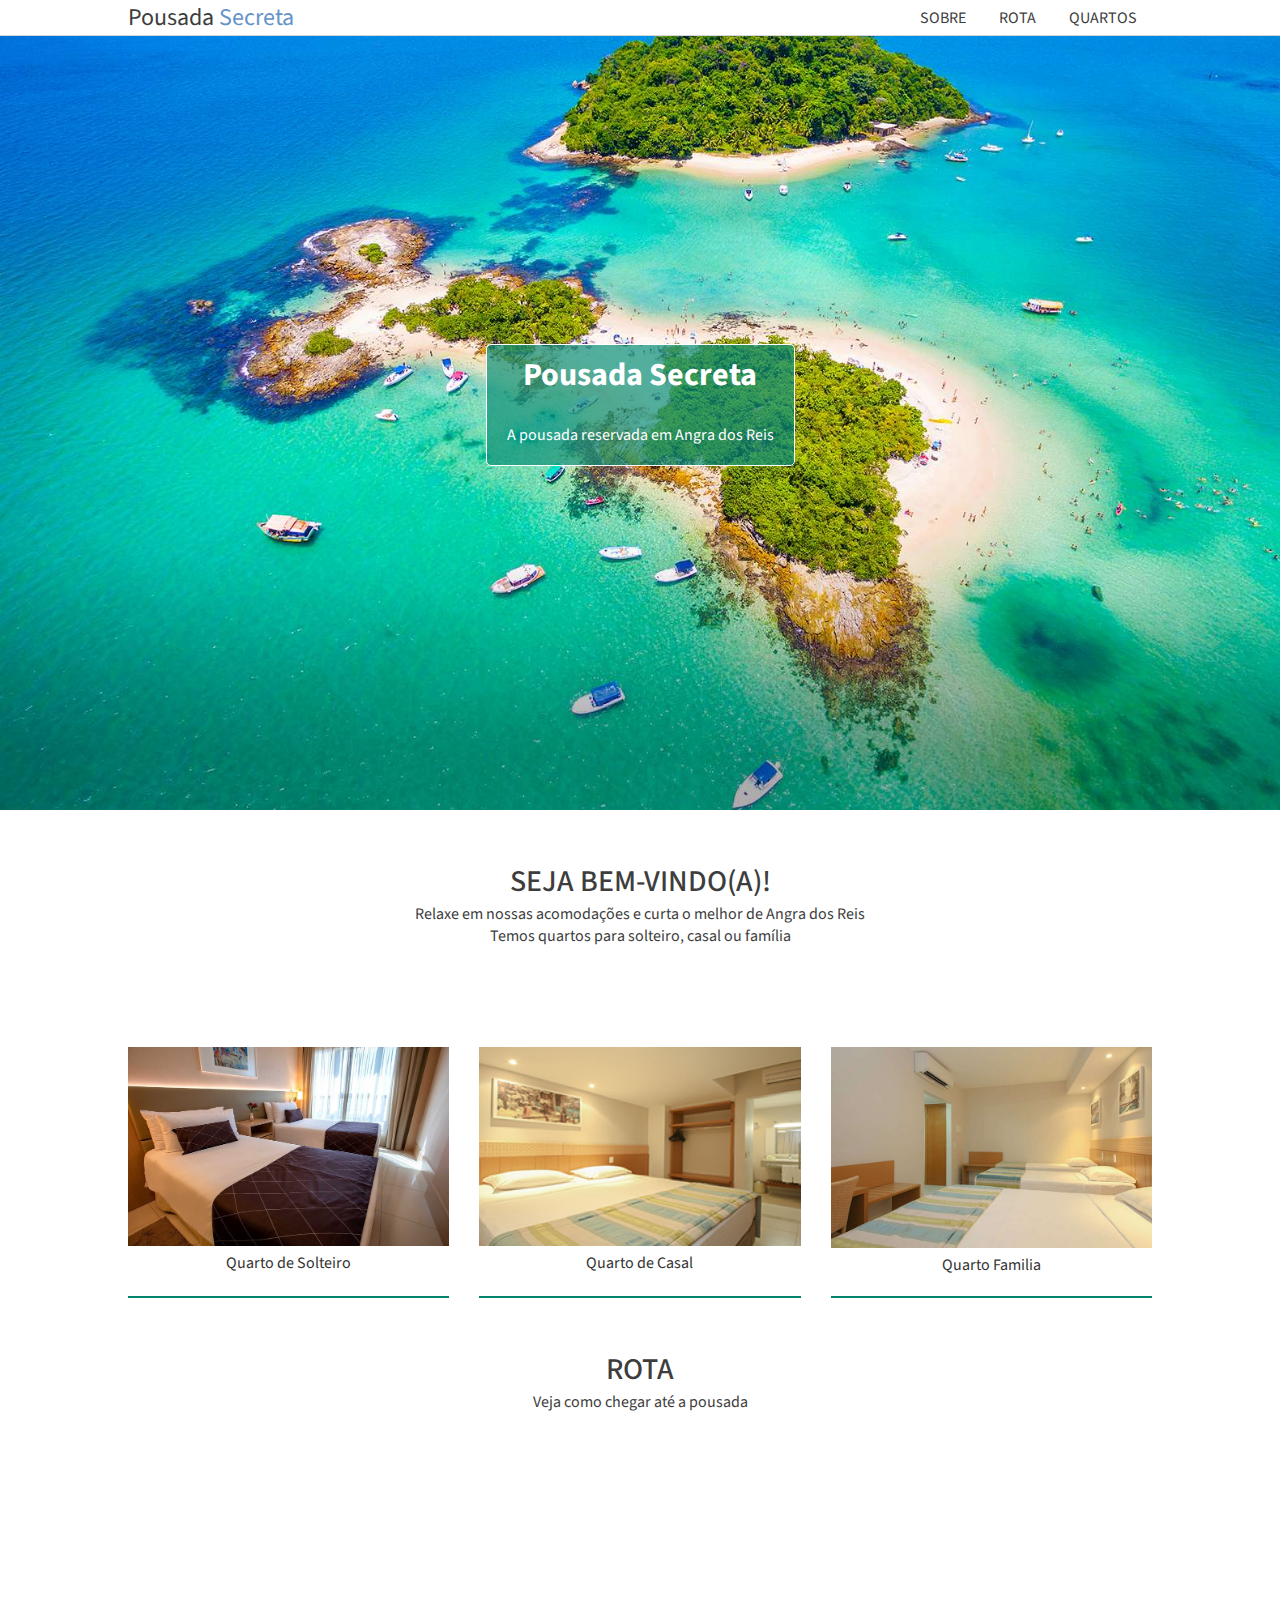
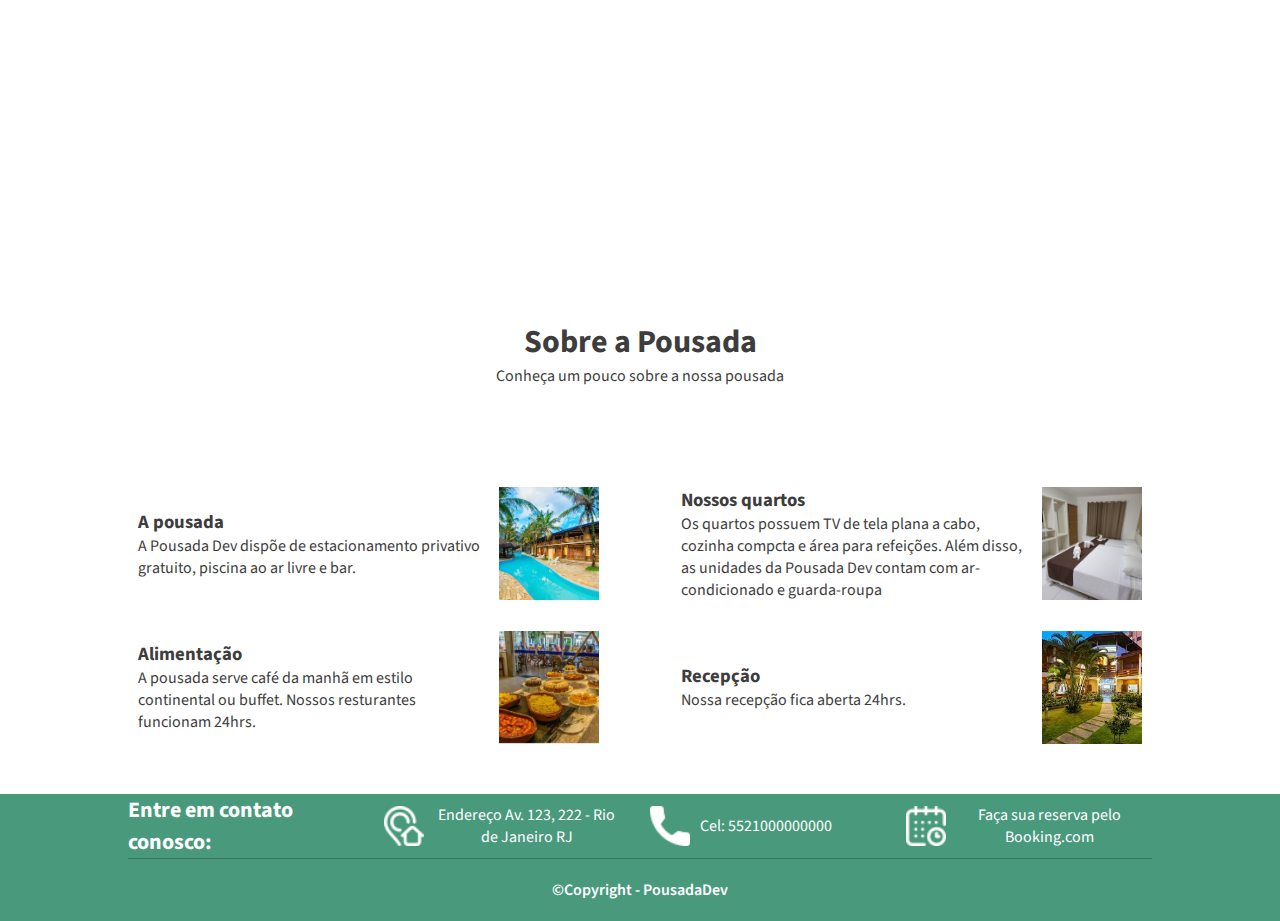
<file: index.html>
<!DOCTYPE html>
<html lang="pt-br">
<head>
    <meta charset="UTF-8">
    <meta name="viewport" content="width=device-width, initial-scale=1.0">
    <title>Pousada Secreta</title>
    <link rel="stylesheet" href="CSS/style.css">
    <link rel="stylesheet" href="https://fonts.googleapis.com/css2?family=Source+Sans+Pro:ital,wght@0,200;0,300;0,400;0,600;0,700;0,900;1,200;1,300;1,400;1,600;1,700;1,900&display=swap">
</head>
<body>
    <!--Topo-->
    <div class="topo">
        <div class="secao-tamanho-maximo container">
         <a href="index.html" class="link-logotipo">Pousada <span>Secreta</span></a>
            <div>
                <a class="link-topo" href="#sobre">SOBRE</a>
                <a class="link-topo" href="#rota">ROTA</a>
                <a class="link-topo" href="quartos.html">QUARTOS</a>
            </div>
        </div>
    </div>
    <!--End Topo-->
    <!--Conteudo-->
    <!--Destaque-->
    <div class="secao-conteudo">
        <div class="titulo-site">
            <div class="titulo-site-descricao">
                <h1>Pousada Secreta</h1>
                <p>A pousada reservada em Angra dos Reis</p>
            </div>
        </div>
    <!--End Destaque-->
    <!--Boa Vindas-->
        <div class="secao-tamanho-maximo secao-container">
            <h2>Seja bem-vindo(a)!</h2>
            <p>Relaxe em nossas acomodações e curta o melhor de Angra dos Reis</p>
            <p>Temos quartos para solteiro, casal ou família</p>            
        </div>
        <div class="quartos secao-tamanho-maximo">
            <div class="quarto">                
                <img src="assets/quarto-solteiro1.jpg" alt="quarto-solteiro1">                
                <a href="quartos.html#solteiro">
                <p>Quarto de Solteiro</p>
                </a>
            </div>
            <div class="quarto">                
                <img src="assets/quarto-casal1.jpg" alt="quarto-casal1">                
                <a href="quartos.html#casal">
                <p>Quarto de Casal</p>
                </a>
            </div>
            <div class="quarto">                
                <img src="assets/quarto-familia1.jpg" alt="quarto-familia1">            
                <a href="quartos.html#familia">
                <p>Quarto Familia</p>
                </a>
            </div>
        </div>
        <div id="rota" class="secao-tamanho-maximo secao-bem-vindo secao-container">
            <h2>Rota</h2>
            <p>Veja como chegar até a pousada</p>
        </div>
        <div class="container-rota">
            <iframe src="https://www.google.com/maps/embed?pb=!1m18!1m12!1m3!1d7522545.515936249!2d-52.592706724999964!3d-22.982690599999984!2m3!1f0!2f0!3f0!3m2!1i1024!2i768!4f13.1!3m3!1m2!1s0x9bda2c2293fa63%3A0x539cb07246f0e38d!2sVia%20Parque%20Shopping!5e0!3m2!1spt-BR!2sbr!4v1688182349654!5m2!1spt-BR!2sbr" width="100%" height="350" style="border:0;" allowfullscreen="" loading="lazy" referrerpolicy="no-referrer-when-downgrade"></iframe>
        </div>
        
        <div id="sobre" class="secao-tamanho-maximo secao-container container-descricao">
            <h1>Sobre a Pousada</h1>
            <p>Conheça um pouco sobre a nossa pousada</p>
        </div>
        <div class="secao-tamanho-maximo descricoes">
            <div class="descricao">
                <div class="descricao-conteudo">
                    <h3>A pousada</h3>
                    <p>A Pousada Dev dispõe de estacionamento privativo gratuito, piscina ao ar livre e bar.</p>
                </div>
                <img class="descricao-img" src="assets/img1.jpg" alt="piscina">             
            </div>
            <div class="descricao">
                <div class="descricao-conteudo">
                    <h3>Nossos quartos</h3>
                    <p>Os quartos possuem TV de tela plana a cabo, cozinha compcta e área para refeições. Além disso, as unidades da Pousada Dev contam com ar-condicionado e guarda-roupa</p>
                </div>                
                    <img class="descricao-img" src="assets/img2.jpg" alt="quartos">                
            </div>
            <div class="descricao">
                <div class="descricao-conteudo">
                    <h3>Alimentação</h3>
                    <p>A pousada serve café da manhã em estilo continental ou buffet. Nossos resturantes funcionam 24hrs.</p>
                </div>                
                    <img class="descricao-img" src="assets/img3.jpg" alt="resturantes">                
            </div>
            <div class="descricao">
                <div class="descricao-conteudo">                
                    <h3>Recepção</h3>
                    <p>Nossa recepção fica aberta 24hrs.</p>
                </div>                
                <img class="descricao-img" src="assets/img5.jpg" alt="recepção">                
            </div>
        </div>
    </div>
    <!--End Conteudo-->
    <!--Rodapé-->
    <div class="rodape">
        <div class="secao-tamanho-maximo rodape-container">
            <div class="rodape-info">
                <h4>Entre em contato conosco:</h4>
            </div>            
                <a class="rodape-info rodape-link" href="https://goo.gl/maps/KxP4aZWSa54aW2VGA" target="_blank">
                <img class="rodape-icone" src="assets/icone/endereco.png" alt="icone endereço" title="icone Endereço">
                <p>Endereço Av. 123, 222 - Rio de Janeiro RJ</p>
                </a>
            <div class="rodape-info">
                <img class="rodape-icone" src="assets/icone/telefone.png" alt="icone telefone" title="Icone telefone">
                <p>Cel: 5521000000000</p>
            </div>

                <a class="rodape-info rodape-link" href="https://www.booking.com/searchresults.pt-br.html?aid=375635;label=msn-wLZ0m4wRNI00wFHQAaaO3w-79920787059858%3Atikwd-79920803013016%3Aaud-808219487%3Aloc-20%3Aneo%3Amte%3Adec%3Aqsbooking;sid=9ca5cbe6c9db71b34b98c0738ea780f4;dest_id=-666610;dest_type=city&" target="_blank">
                    <img class="rodape-icone" src="assets/icone/calendario.png" alt="icone calendário" title="Icone de calendário">
                    <p>Faça sua reserva pelo Booking.com</p>
                </a>                        
                <div class="rodape-copyright">
                    <p>&copy;Copyright - PousadaDev</p>
                </div>
        </div>
    </div>    
</body>
</html>
</file>
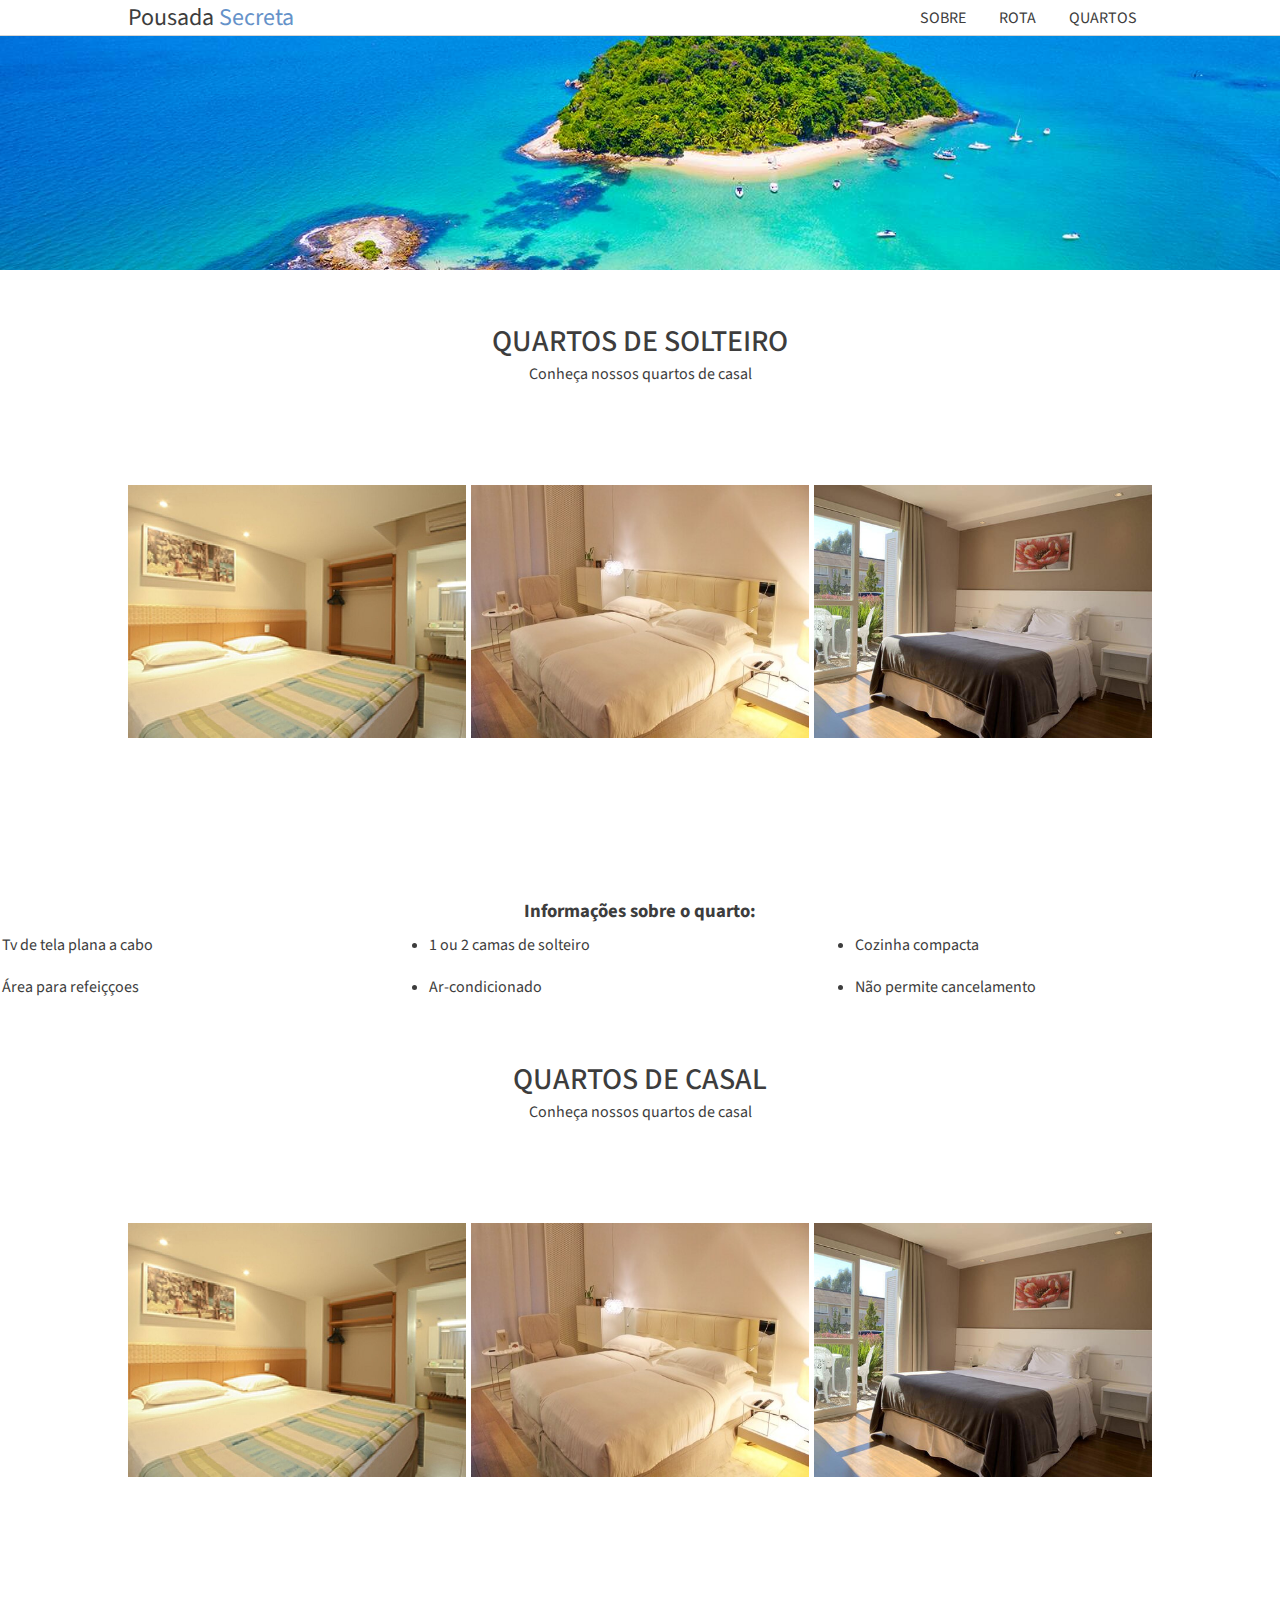
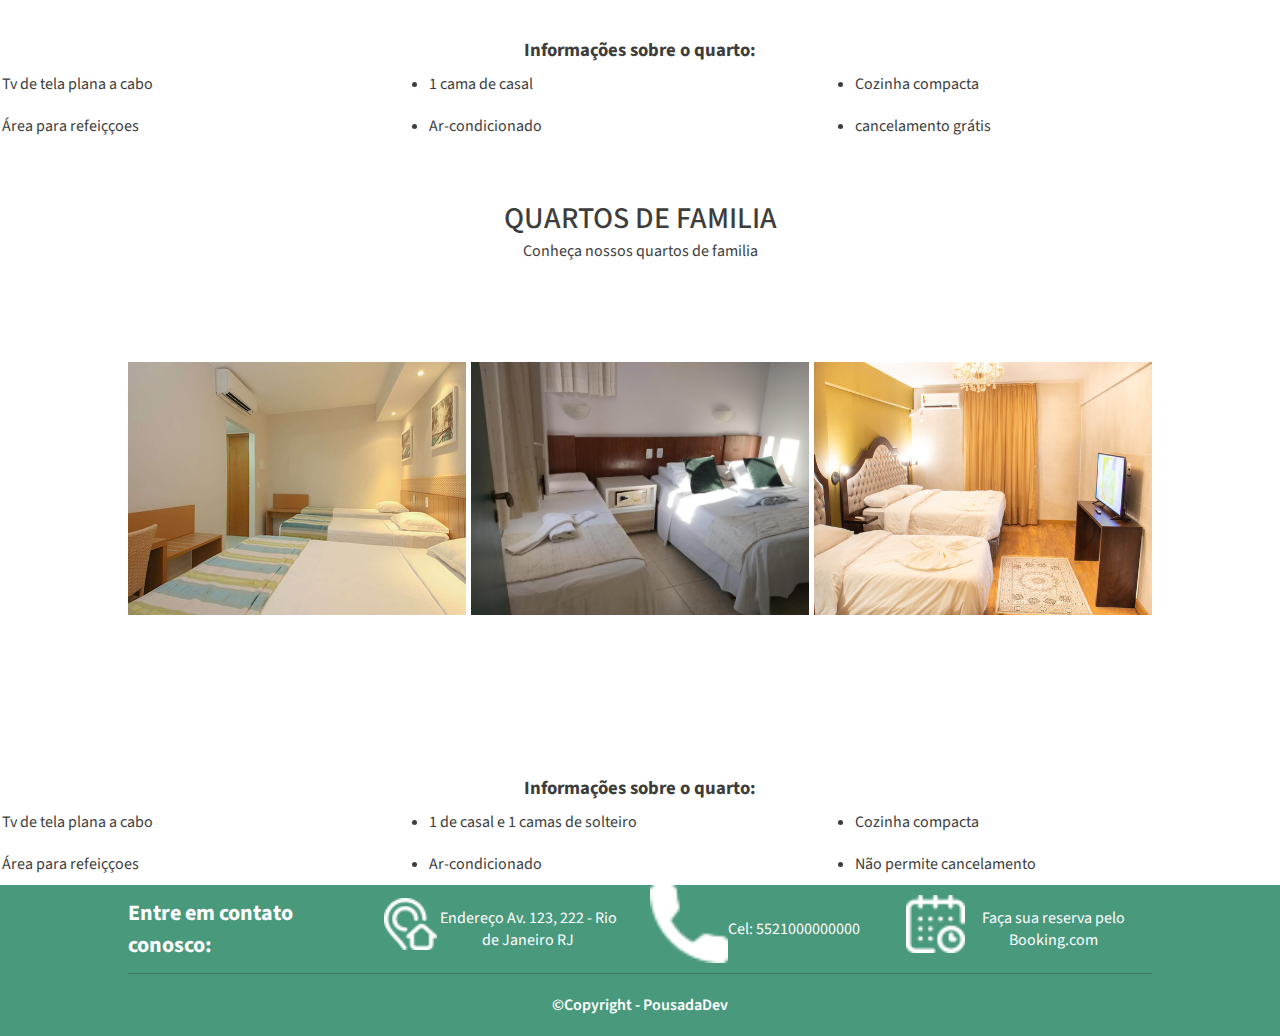
<file: quartos.html>
<!DOCTYPE html>
<html lang="en">
<head>
    <meta charset="UTF-8">
    <meta name="viewport" content="width=device-width, initial-scale=1.0">
    <title>Quartos - Pousada Secreta</title>

    <link rel="stylesheet" href="CSS/style.css">
    <link rel="stylesheet" href="CSS/estilo-quartos.css">
    <link rel="stylesheet" href="https://fonts.googleapis.com/css2?family=Source+Sans+Pro:ital,wght@0,200;0,300;0,400;0,600;0,700;0,900;1,200;1,300;1,400;1,600;1,700;1,900&display=swap">
</head>
<body>
   <!--Topo-->
   <div class="topo">
        <div class="secao-tamanho-maximo container">
            <a href="index.html" class="link-logotipo">Pousada <span>Secreta</span></a>
            <div>
                <a class="link-topo" href="index.html#sobre">SOBRE</a>
                <a class="link-topo" href="index.html#rota">ROTA</a>
                <a class="link-topo" href="#quartos">QUARTOS</a>
            </div>
        </div>
    </div>
<!--End Topo-->
<!--Conteudo-->
<div class="secao-conteudo">
    <div class="titulo-site destaque">
        
    </div>

    <div id="solteiro" class="secao-tamanho-maximo secao-container">
        <h2>QUARTOS DE SOLTEIRO</h2>
        <p>Conheça nossos quartos de casal</p>
    </div>

    <div class="quartos secao-tamanho-maximo quartos-galeria">
        <img class="quartos-img" src="assets/quarto-casal1.jpg" alt="cama casal">
        <img class="quartos-img" src="assets/quarto-casal2.jpg" alt="cama casal">
        <img class="quartos-img" src="assets/quarto-casal3.jpg" alt="cama casal">        
    </div>

    <div class="secao-tamanho-maximo secao-container"></div>
        <h3>Informações sobre o quarto:</h3>
        <ul class="lista-informacoes">
            <li>Tv de tela plana a cabo</li>
            <li>1 ou 2 camas de solteiro</li>
            <li>Cozinha compacta</li>
            <li>Área para refeiççoes</li>
            <li>Ar-condicionado</li>
            <li>Não permite cancelamento</li>
        </ul>
    </div>
    <div id="casal" class="secao-tamanho-maximo secao-container">
        <h2>QUARTOS DE CASAL</h2>
        <p>Conheça nossos quartos de casal</p>
    </div>
    <div class="quartos secao-tamanho-maximo quartos-galeria">
        <img class="quartos-img" src="assets/quarto-casal1.jpg" alt="cama casal">
        <img class="quartos-img" src="assets/quarto-casal2.jpg" alt="cama casal">
        <img class="quartos-img" src="assets/quarto-casal3.jpg" alt="cama casal">
    </div>

    <div class="secao-tamanho-maximo secao-container"></div>
        <h3>Informações sobre o quarto:</h3>
        <ul class="lista-informacoes">
            <li>Tv de tela plana a cabo</li>
            <li>1 cama de casal</li>
            <li>Cozinha compacta</li>
            <li>Área para refeiççoes</li>
            <li>Ar-condicionado</li>
            <li>cancelamento grátis</li>
        </ul>
    </div>
    <div id="familia" class="secao-tamanho-maximo secao-container">
        <h2>QUARTOS DE FAMILIA</h2>
        <p>Conheça nossos quartos de familia</p>
    </div>

    <div class="quartos secao-tamanho-maximo quartos-galeria">        
        <img class="quartos-img" src="assets/quarto-familia1.jpg" alt="cama familia">
        <img class="quartos-img" src="assets/quarto-familia2.jpg" alt="cama familia">
        <img class="quartos-img" src="assets/quarto-familia3.jpg" alt="cama familia">        
    </div>

    <div class="secao-tamanho-maximo secao-container"></div>
        <h3>Informações sobre o quarto:</h3>
        <ul class="lista-informacoes">
            <li>Tv de tela plana a cabo</li>
            <li>1 de casal e 1 camas de solteiro</li>
            <li>Cozinha compacta</li>
            <li>Área para refeiççoes</li>
            <li>Ar-condicionado</li>
            <li>Não permite cancelamento</li>
        </ul>
    </div>
</div>
<!--End Conteudo-->
 <!--Rodapé-->
 <div class="rodape">
    <div class="secao-tamanho-maximo rodape-container">
        <div class="rodape-info">
            <h4>Entre em contato conosco:</h4>
        </div>            
            <a class="rodape-info rodape-link" href="https://goo.gl/maps/KxP4aZWSa54aW2VGA" target="_blank">
            <img class="quartos-img" class="rodape-icone" src="assets/icone/endereco.png" alt="icone endereço" title="icone Endereço">
            <p>Endereço Av. 123, 222 - Rio de Janeiro RJ</p>
            </a>
        <div class="rodape-info">
            <img class="quartos-img" class="rodape-icone" src="assets/icone/telefone.png" alt="icone telefone" title="Icone telefone">
            <p>Cel: 5521000000000</p>
        </div>

            <a class="rodape-info rodape-link" href="https://www.booking.com/searchresults.pt-br.html?aid=375635;label=msn-wLZ0m4wRNI00wFHQAaaO3w-79920787059858%3Atikwd-79920803013016%3Aaud-808219487%3Aloc-20%3Aneo%3Amte%3Adec%3Aqsbooking;sid=9ca5cbe6c9db71b34b98c0738ea780f4;dest_id=-666610;dest_type=city&" target="_blank">
                <img class="quartos-img" class="rodape-icone" src="assets/icone/calendario.png" alt="icone calendário" title="Icone de calendário">
                <p>Faça sua reserva pelo Booking.com</p>
            </a>                        
            <div class="rodape-copyright">
                <p>&copy;Copyright - PousadaDev</p>
            </div>
    </div>
</div>    
</body>
</html>
</file>
<file: CSS/style.css>
* {
    margin: 0;
    padding: 0;
}

body {
    font-family: 'Source Sans Pro', sans-serif;
    color: #3d3d3d;
    background-color: #fff;
}

/* Topo*/

.topo {
    position: fixed;
    width: 100%;
    background-color: #fff;
    border-bottom: 1px solid #d5d5d5;
}

.container {
    max-width: 1024px;
}

.topo .container {
    display: flex;
    align-items: center;
    justify-content: space-between;
    width: 100%;
    height: 100%;
    padding: 0 10px;
    margin: 0 auto;
}

.link-logotipo {
    margin: 0 40px 0 0;
    font-size: 24px;
    text-decoration: none;
    color: #3d3d3d;
}

.link-logotipo span {
    color: #6592c9;
}

.link-topo {
    text-decoration: none;
    line-height: 18px;
    text-transform: uppercase;
    padding: 0px 15px 10px 15px;
    color: #3d3d3d;
}

.link-topo:hover {
    border-bottom: 3px solid #6592c9;
}
/*End Topo*/
/*Destaque*/

.titulo-site {
    background-image: url('../assets/img-fundo.jpg');
    background-repeat: no-repeat;
    background-size: cover;
    width: 100%;
    height: 90vh;
    text-align: center;
    display: flex;
    justify-content: center;
    align-items: center;
}

.titulo-site-descricao {
    border: 1px solid;
    border-radius: 5px;
    padding: 0 20px;
    line-height: 60px;
    background-color: #0a9077b3;
    text-align: center;
    color: #ffff;
}

/*End Destaque*/
/*Seja Bem vindo*/

.quartos {
    display: flex;
    justify-content: space-between;
}

.quarto {
   margin-right: 30px; 
   padding-bottom: 20px;
   border-bottom: 2px solid #00836a;
   text-decoration: none;
   color: #3d3d3d;
}

.quarto a {
    text-decoration: none;
    color: #333;
}

.quarto a, p {
    text-align: center;
}

.quarto:last-child {
    margin-right: 0px;
}

.secao-tamanho-maximo {
    max-width: 1024px;
    margin: 0 auto;
}

.secao-container {
    text-align: center;
    margin-bottom: 50px;
    padding: 50px;
}

.secao-container h2{
    font-size: 30px;
    font-weight: 500;
    text-transform: uppercase;
}

img {
    width: 100%;
}

.descricoes {
    display: flex;
    flex-wrap: wrap;
    justify-content: space-between;
    padding-bottom: 50px;
    gap: 30px;
  }

  .descricao-conteudo p {
    text-align: left;
    
  }
  .descricao {
    display: flex;
    width: 45%;
    margin: 0 10px;
    align-items: center;
    justify-content: space-between;
  
  }
  
  .descricao-conteudo {
    flex: 1 1 auto;
  }
  
  .descricao-img {
    width: 100px;
    height: 113px;
    object-fit: cover;
    margin-left:10px;
  }
  
  .rodape {
    background-color: #49997d;
    color:#fff;
  }
  
  .rodape h4 {
    font-size: 22px;
  }
  
  .rodape-container {
    display: flex;
    flex-wrap: wrap;
    justify-content: space-between;
  }
  
  .rodape-info {
    width: 23%;
    display: flex;
    align-items: center;
  }
  
  .rodape-link{
    margin-right: 10px;
    color: #fff;
    text-decoration: none;
  }
  
  .rodape-icone {
    width: 40px;
    height: 40px;
    margin-right: 10px;
  }
  
  .rodape-info a{
    text-decoration: none;
    color: #fff;
  }
  
  .rodape-copyright {
    text-align: center;
    padding: 20px;
    border-top: 1px solid #3b7863;
    color: #fff;
    font-weight: 600;
    width: 100%;
  }
</file>
<file: CSS/estilo-quartos.css>
.destaque {
   height: 30vh;
}

.quartos-img {
    width: 33%;
    padding-bottom: 10px;
}

.lista-informacoes {
    display: flex;
    justify-content:space-between;
    flex-wrap: wrap;
}

.lista-informacoes li {
    width: 33%;
    text-align: left;
    margin: 10px auto;
}

h3 {
    text-align: center;
}
</file>
